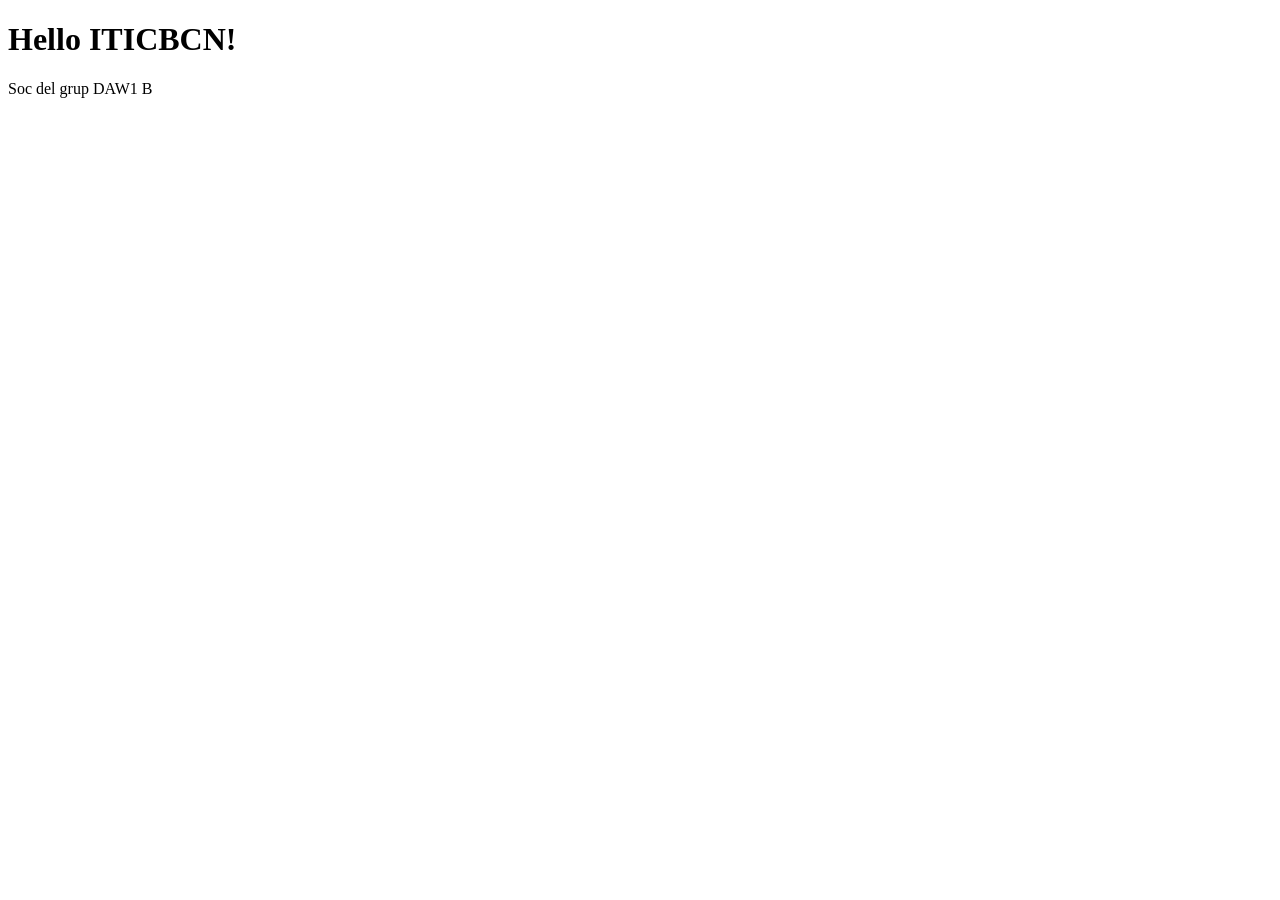
<file: A0/index.html>
<!doctype html>
<html>
    <head>
        <meta charset="UTF-8">
        <title>First Page</title>
    </head>

    <body>
        <header>
            <h1>Hello ITICBCN!</h1>
        </header>

        <main>
            <p>Soc del grup DAW1 B</p>
        </main>
    </body>
</html>
</file>
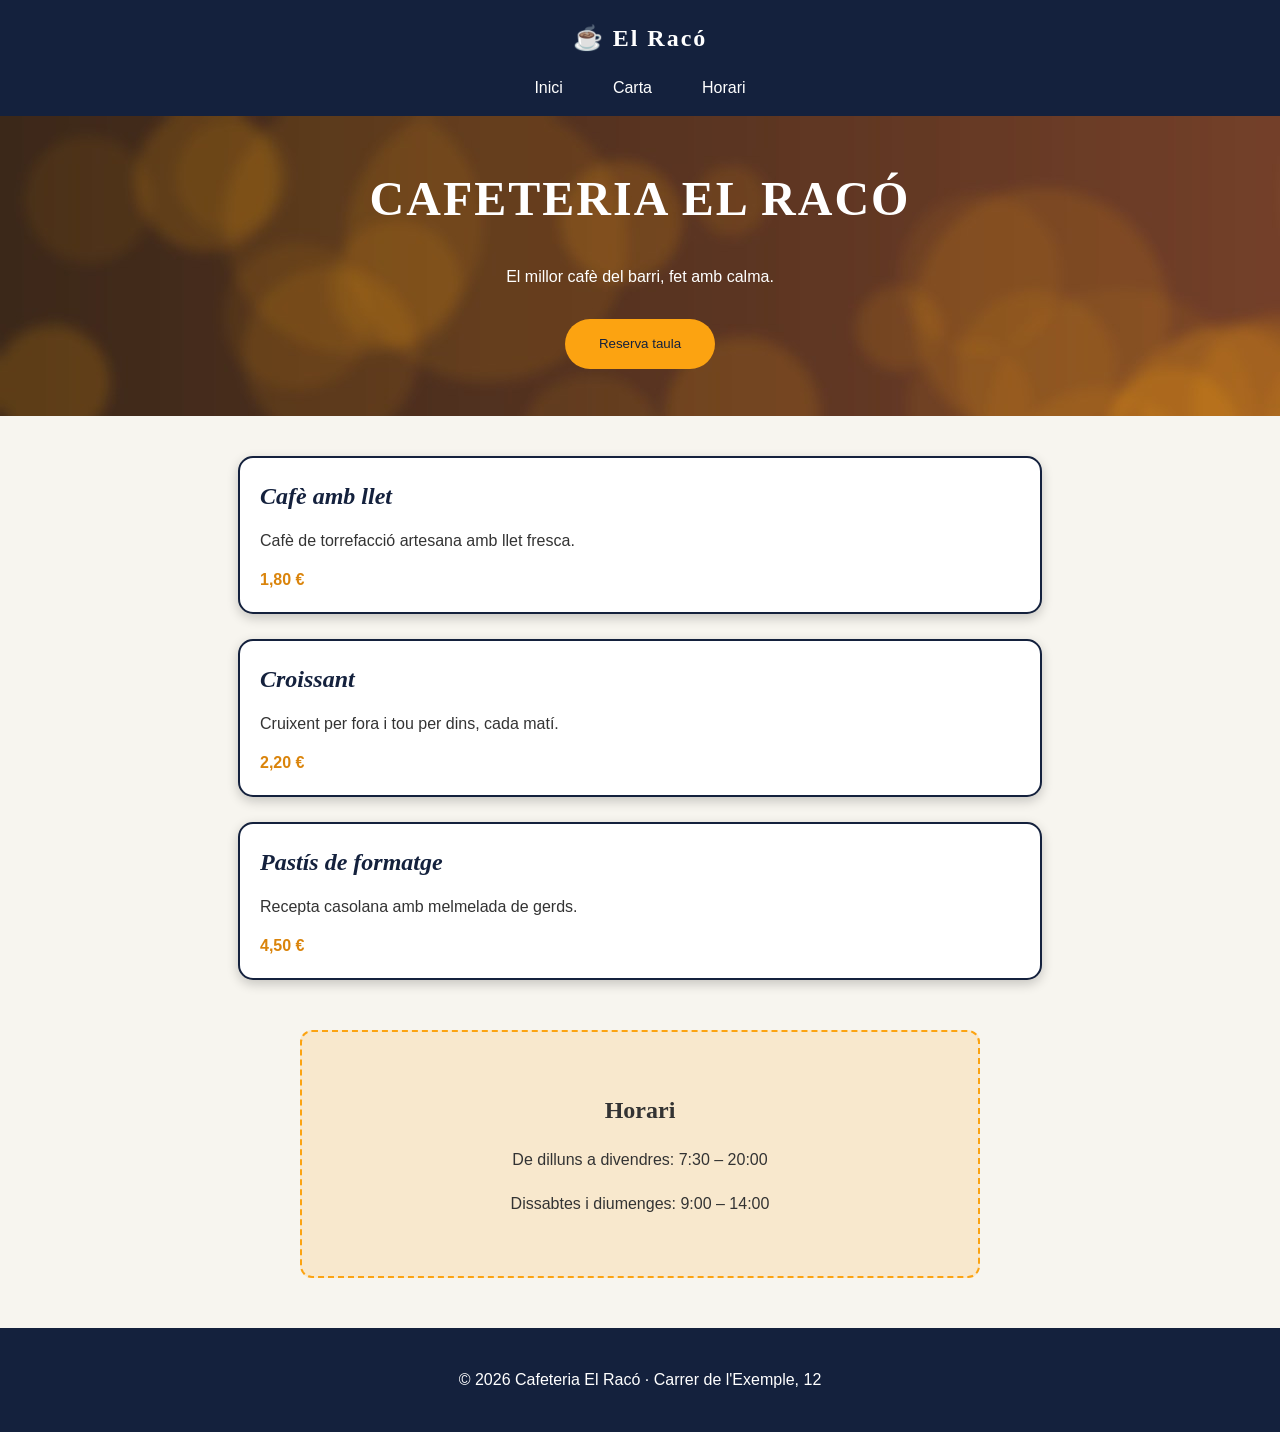
<file: A3/index.html>
<!doctype html>
<html lang="ca">
    <head>
        <meta charset="UTF-8">
        <title>Cafeteria El Racó</title>
        <meta
            name="description"
            content="Cafeteria El Racó: el millor cafe del barri, fet amb calma."
        >
        <link href="global.css" rel="stylesheet">
        <link href="/assets/favicon.svg" rel="icon">
    </head>

    <body>
        <header>
            <h2>☕ El Racó</h2>

            <nav>
                <ul>
                    <li><a href="index.html" target="_self">Inici</a></li>
                    <li><a href="carta.html" target="_self">Carta</a></li>
                    <li><a href="horari.html" target="_self">Horari</a></li>
                </ul>
            </nav>
        </header>
        <main>
            <div id="presentation">
                <h1 id="titol">CAFETERIA EL RACÓ</h1>
                <p>El millor cafè del barri, fet amb calma.</p>
                <button type="button" class="boto">Reserva taula</button>
            </div>

            <div id="products-cards">
                <div class="targeta">
                    <div>
                        <h2>Cafè amb llet</h2>
                        <span
                            >Cafè de torrefacció artesana amb llet fresca.</span
                        >
                        <span class="preu">1,80 &euro;</span>
                    </div>
                </div>
                <div class="targeta">
                    <div>
                        <h2>Croissant</h2>
                        <span
                            >Cruixent per fora i tou per dins, cada matí.</span
                        >
                        <span class="preu">2,20 &euro;</span>
                    </div>
                </div>
                <div class="targeta">
                    <div>
                        <h2>Pastís de formatge</h2>
                        <span>Recepta casolana amb melmelada de gerds.</span>
                        <span class="preu">4,50 &euro;</span>
                    </div>
                </div>
            </div>

            <div id="horari">
                <div id="horari-content">
                    <h2>Horari</h2>
                    <span>De dilluns a divendres: 7:30 &ndash; 20:00</span>
                    <span>Dissabtes i diumenges: 9:00 &ndash; 14:00</span>
                </div>
            </div>
        </main>
        <footer>
            <span
                >&copy; 2026 Cafeteria El Racó &middot; Carrer de l'Exemple,
                12</span
            >
        </footer>
    </body>
</html>
</file>
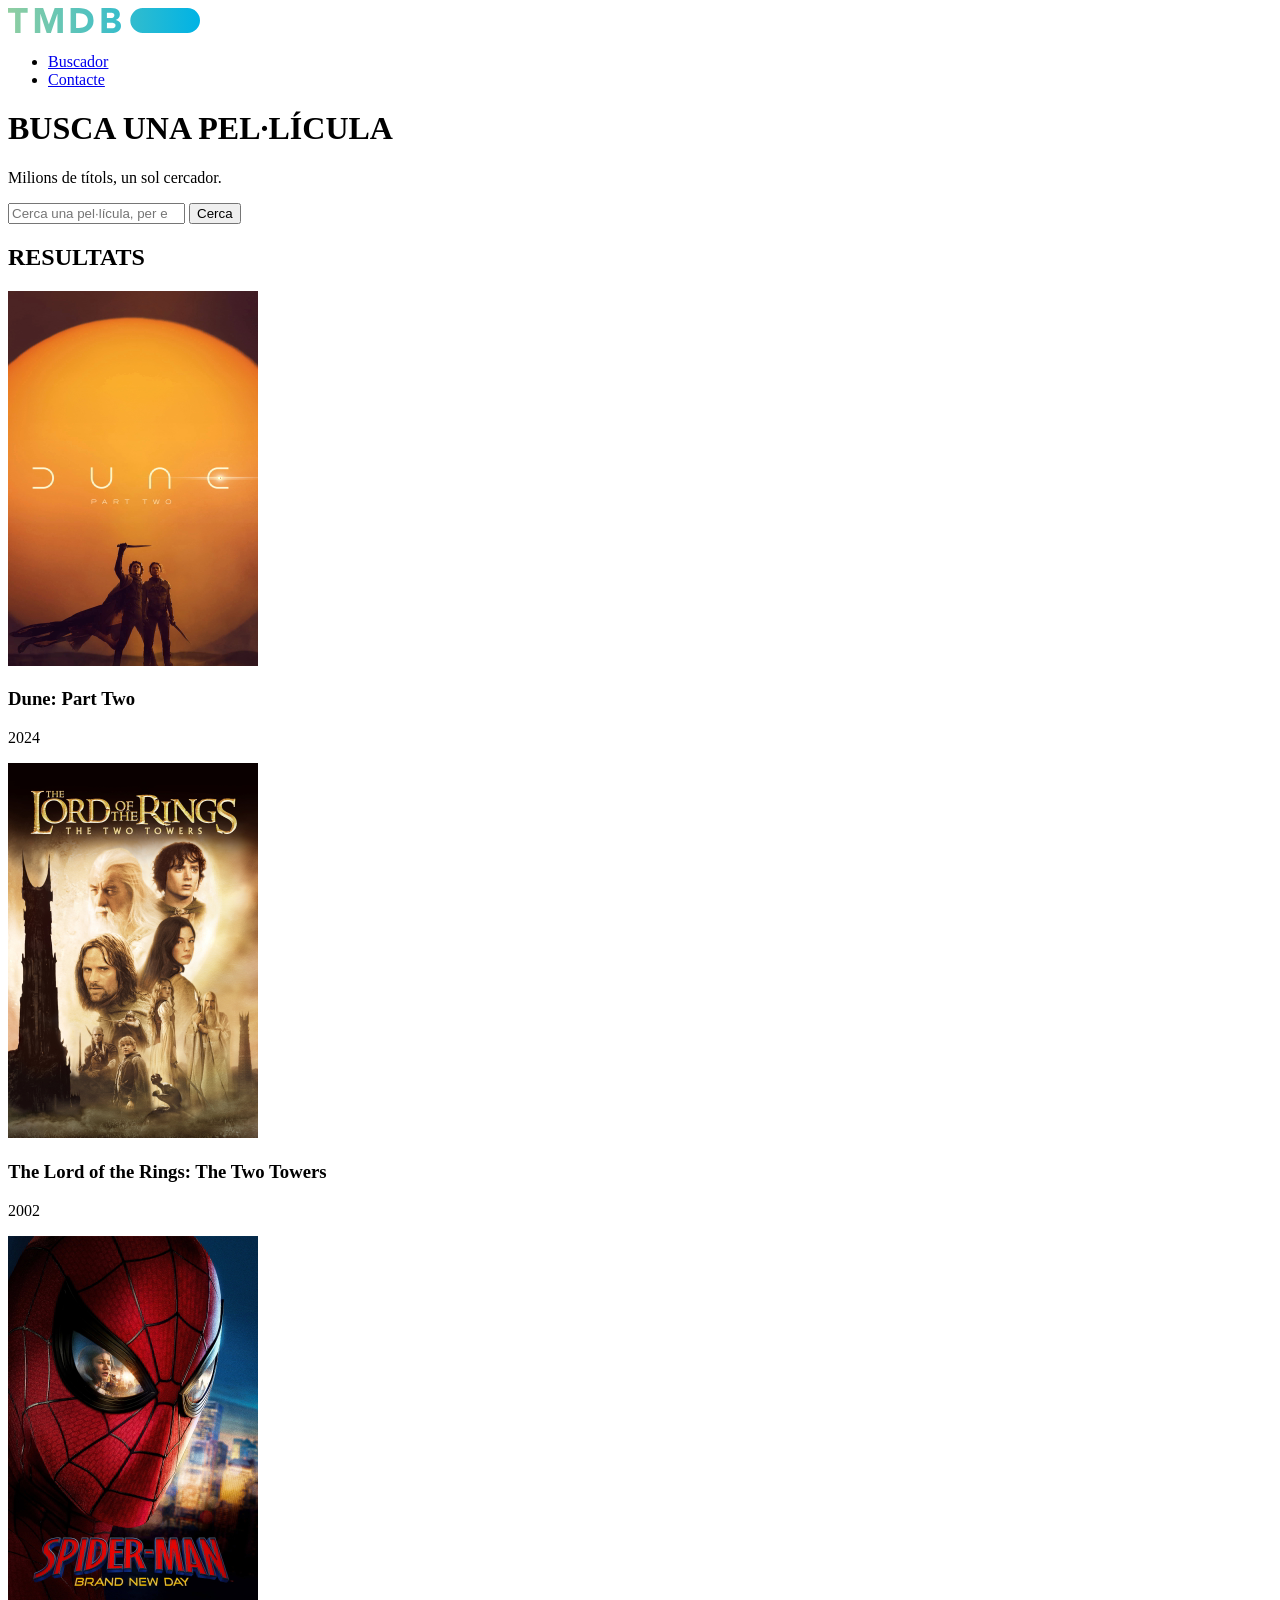
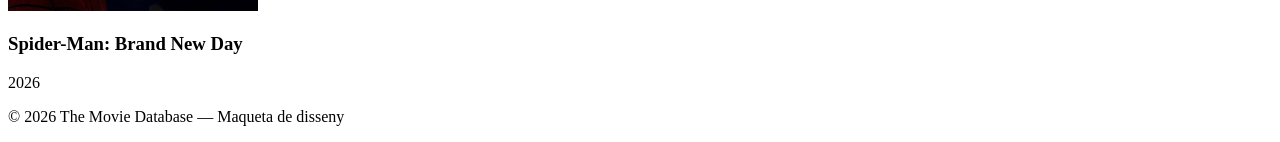
<file: RA2/A2/index.html>
<!doctype html>
<html lang="ca">
    <head>
        <meta charset="UTF-8">
        <title>The Movie Database</title>
        <meta
            name="description"
            content="The Movie Database (TMDB) is a popular, user editable database for movies and TV shows."
        >
        <!-- SPDX-SnippetBegin -->
        <!-- SPDX-SnippetCopyrightText: Copyright (C) 2024 Aksel Tinfat -->
        <!-- SPDX-License-Identifier: CC0-1.0 -->
        <link href="./assets/favicon.png" rel="icon">
        <!-- SPDX-SnippetEnd -->
    </head>

    <body>
        <header>
            <nav>
                <a href="https://www.themoviedb.org/" target="_blank"
                    ><img
                        src="./assets/images/logo.svg"
                        height="25"
                        alt="The Movie Database"
                    ></a
                >
                <ul>
                    <li><a href="./index.html" target="_self">Buscador</a></li>
                    <li>
                        <a href="./contacte.html" target="_self">Contacte</a>
                    </li>
                </ul>
            </nav>
        </header>

        <main>
            <div id="presentation">
                <h1>BUSCA UNA PEL·LÍCULA</h1>
                <p>Milions de títols, un sol cercador.</p>
                <search>
                    <form
                        method="get"
                        action="https://www.themoviedb.org/search"
                    >
                        <label for="movie"></label>
                        <input
                            type="search"
                            name="query"
                            id="movie"
                            placeholder="Cerca una pel·lícula, per exemple «Dune»..."
                            required
                        >
                        <button type="submit">Cerca</button>
                    </form>
                </search>
            </div>
            <div>
                <h2>RESULTATS</h2>

                <div id="results-cards">
                    <div>
                        <img
                            src="./assets/images/duneparttwo.jpeg"
                            width="250"
                            alt="Dune: Part Two"
                        >
                        <div>
                            <h3>Dune: Part Two</h3>
                            <p>2024</p>
                        </div>
                    </div>
                    <div>
                        <img
                            src="./assets/images/tlotrtwotowers.jpeg"
                            width="250"
                            alt="The Lord of the Rings: The Two Towers"
                        >
                        <div>
                            <h3>The Lord of the Rings: The Two Towers</h3>
                            <p>2002</p>
                        </div>
                    </div>
                    <div>
                        <img
                            src="./assets/images/spidermanbrandnewday.jpeg"
                            width="250"
                            alt="Spider-Man: Brand New Day"
                        >
                        <div>
                            <h3>Spider-Man: Brand New Day</h3>
                            <p>2026</p>
                        </div>
                    </div>
                </div>
            </div>
        </main>

        <footer>
            <p>&#169; 2026 The Movie Database &mdash; Maqueta de disseny</p>
        </footer>
    </body>
</html>
</file>
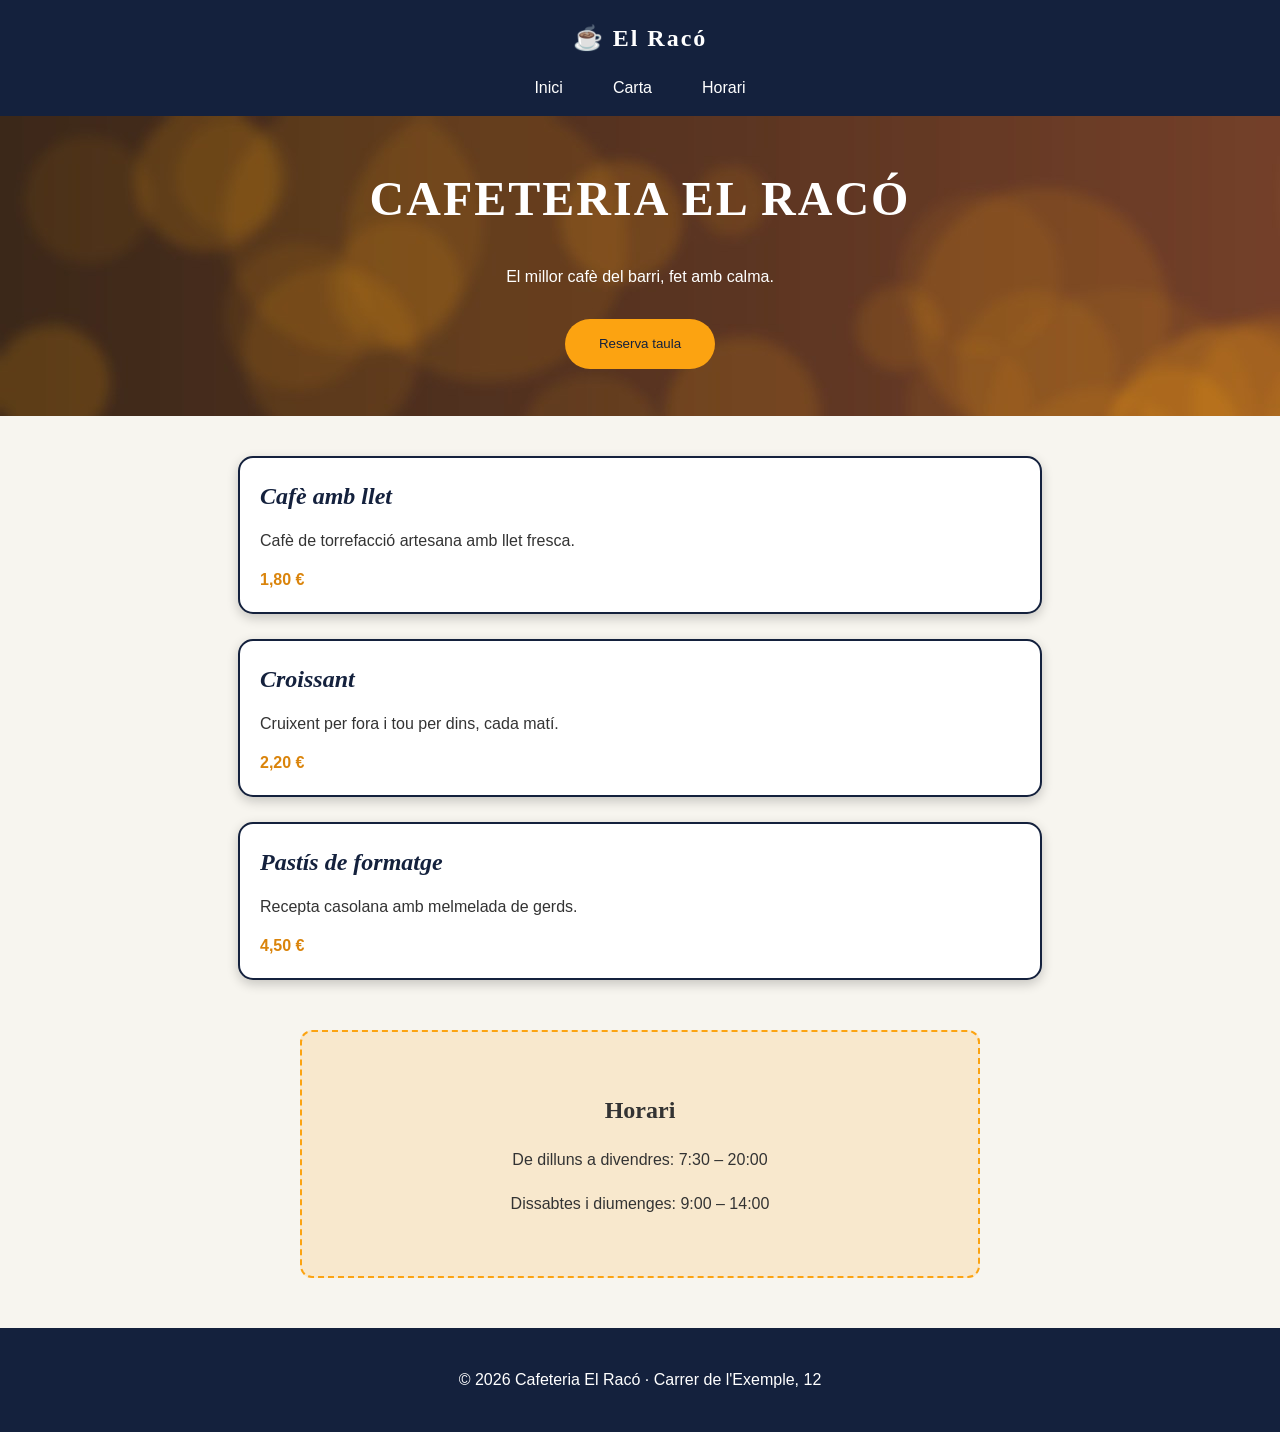
<file: RA2/A3/index.html>
<!doctype html>
<html lang="ca">
    <head>
        <meta charset="UTF-8">
        <title>Cafeteria El Racó</title>
        <meta
            name="description"
            content="Cafeteria El Racó: el millor cafe del barri, fet amb calma."
        >
        <link href="./styles/global.css" rel="stylesheet">
        <link href="./assets/favicon.svg" rel="icon">
    </head>

    <body>
        <header>
            <h2>☕ El Racó</h2>

            <nav>
                <ul>
                    <li><a href="./index.html" target="_self">Inici</a></li>
                    <li><a href="./carta.html" target="_self">Carta</a></li>
                    <li><a href="./horari.html" target="_self">Horari</a></li>
                </ul>
            </nav>
        </header>
        <main>
            <div id="presentation">
                <h1 id="titol">CAFETERIA EL RACÓ</h1>
                <p>El millor cafè del barri, fet amb calma.</p>
                <button type="button" class="boto">Reserva taula</button>
            </div>

            <div id="products-cards">
                <div class="targeta">
                    <div>
                        <h2>Cafè amb llet</h2>
                        <span
                            >Cafè de torrefacció artesana amb llet fresca.</span
                        >
                        <span class="preu">1,80 &euro;</span>
                    </div>
                </div>
                <div class="targeta">
                    <div>
                        <h2>Croissant</h2>
                        <span
                            >Cruixent per fora i tou per dins, cada matí.</span
                        >
                        <span class="preu">2,20 &euro;</span>
                    </div>
                </div>
                <div class="targeta">
                    <div>
                        <h2>Pastís de formatge</h2>
                        <span>Recepta casolana amb melmelada de gerds.</span>
                        <span class="preu">4,50 &euro;</span>
                    </div>
                </div>
            </div>

            <div id="horari">
                <div id="horari-content">
                    <h2>Horari</h2>
                    <span>De dilluns a divendres: 7:30 &ndash; 20:00</span>
                    <span>Dissabtes i diumenges: 9:00 &ndash; 14:00</span>
                </div>
            </div>
        </main>
        <footer>
            <span
                >&copy; 2026 Cafeteria El Racó &middot; Carrer de l'Exemple,
                12</span
            >
        </footer>
    </body>
</html>
</file>
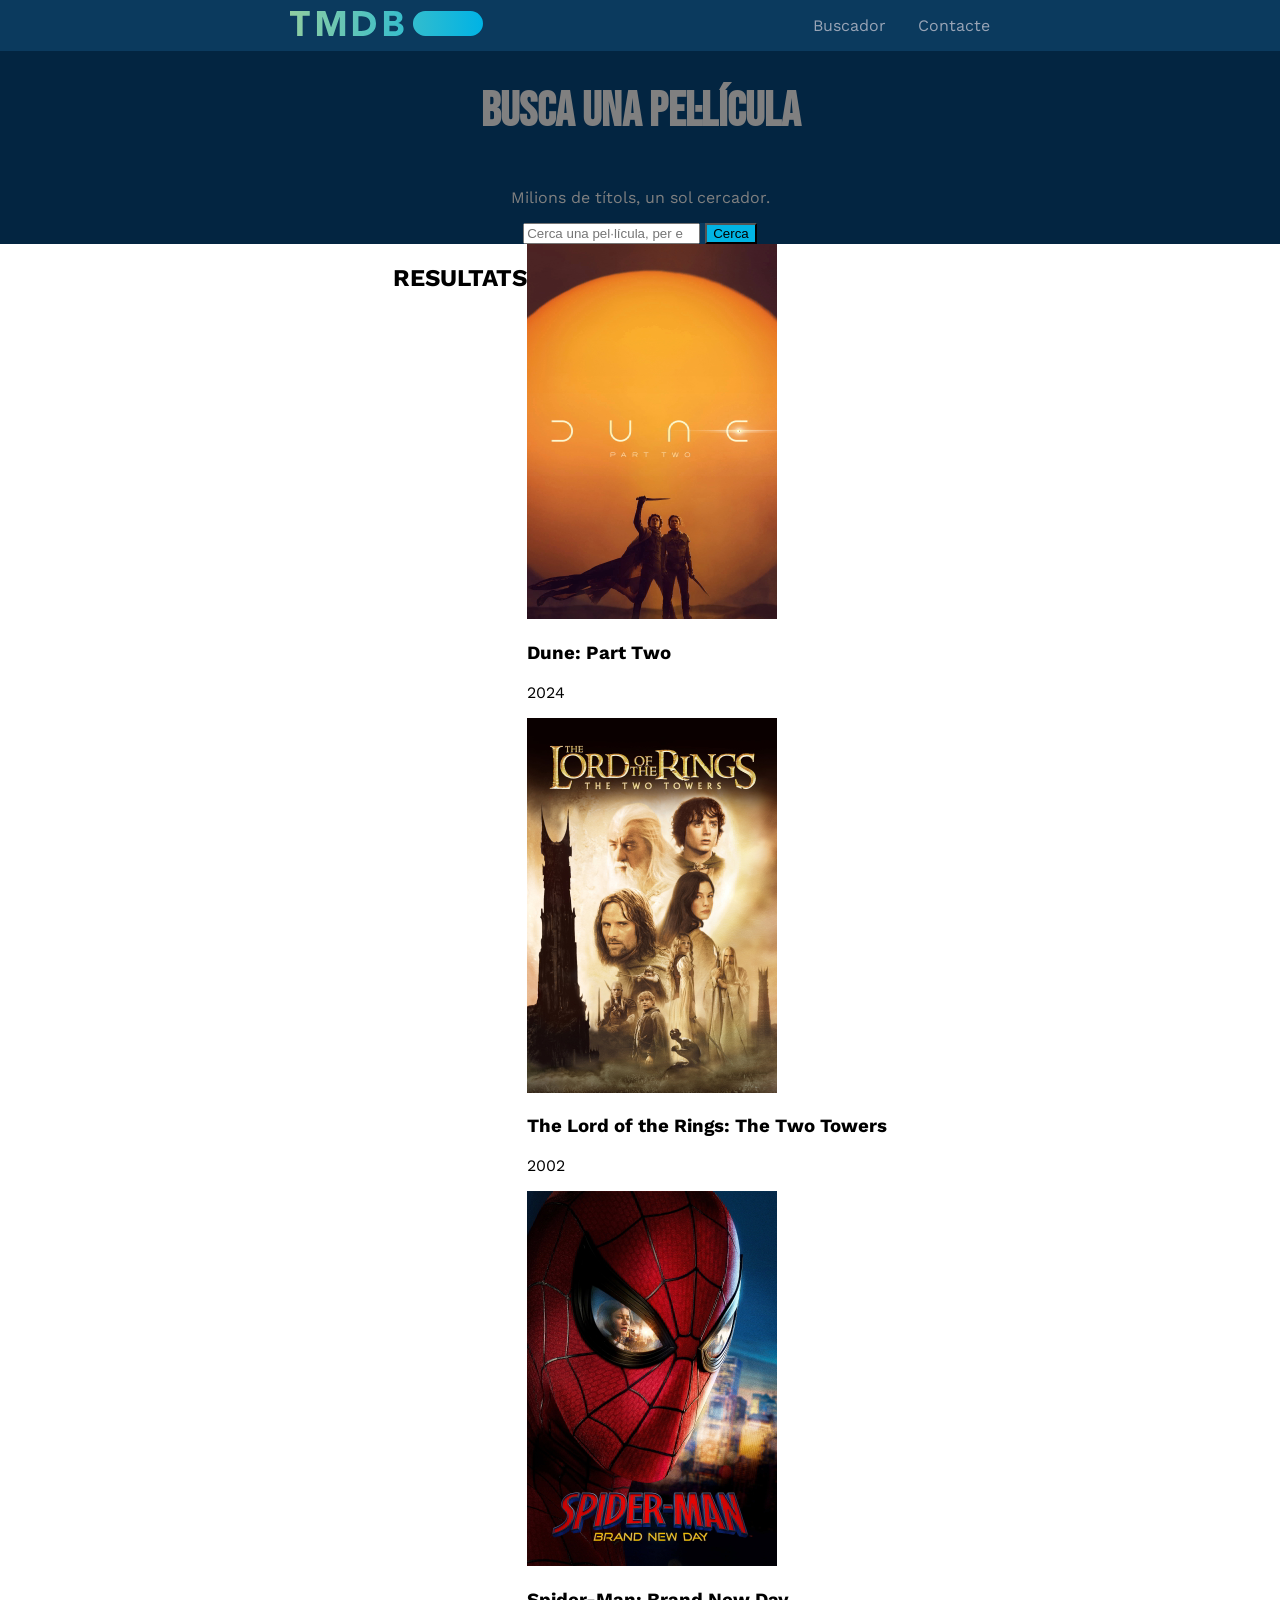
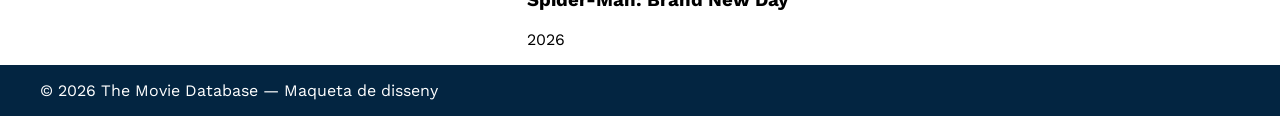
<file: RA2/A4/index.html>
<!doctype html>
<html lang="ca">
    <head>
        <meta charset="UTF-8">
        <title>The Movie Database</title>
        <meta
            name="description"
            content="The Movie Database (TMDB) is a popular, user editable database for movies and TV shows."
        >
        <link href="./styles/global.css" rel="stylesheet">
        <!-- SPDX-SnippetBegin -->
        <!-- SPDX-SnippetCopyrightText: Copyright (C) 2024 Aksel Tinfat -->
        <!-- SPDX-License-Identifier: CC0-1.0 -->
        <link href="./assets/favicon.png" rel="icon">
        <!-- SPDX-SnippetEnd -->
    </head>

    <body>
        <header>
            <nav>
                <a href="https://www.themoviedb.org/" target="_blank"
                    ><img
                        src="./assets/images/logo.svg"
                        height="25"
                        alt="The Movie Database"
                    ></a
                >

                <ul>
                    <li><a href="./index.html" target="_self">Buscador</a></li>
                    <li>
                        <a href="./contacte.html" target="_self">Contacte</a>
                    </li>
                </ul>
            </nav>
        </header>

        <main>
            <div id="presentation" class="buscador">
                <h1>BUSCA UNA PEL·LÍCULA</h1>
                <p>Milions de títols, un sol cercador.</p>
                <search>
                    <form
                        method="get"
                        action="https://www.themoviedb.org/search"
                    >
                        <label for="movie"></label>
                        <input
                            type="search"
                            name="query"
                            id="movie"
                            placeholder="Cerca una pel·lícula, per exemple «Dune»..."
                            required
                        >
                        <button type="submit">Cerca</button>
                    </form>
                </search>
            </div>
            <div id="results-cards" class="pelicules">
                <h2>RESULTATS</h2>
                <div class="resultats">
                    <div class="targeta">
                        <img
                            src="./assets/images/duneparttwo.jpeg"
                            width="250"
                            alt="Dune: Part Two"
                        >
                        <div>
                            <h3>Dune: Part Two</h3>
                            <p>2024</p>
                        </div>
                    </div>
                    <div class="targeta">
                        <img
                            src="./assets/images/tlotrtwotowers.jpeg"
                            width="250"
                            alt="The Lord of the Rings: The Two Towers"
                        >
                        <div>
                            <h3>The Lord of the Rings: The Two Towers</h3>
                            <p>2002</p>
                        </div>
                    </div>
                    <div class="targeta">
                        <img
                            src="./assets/images/spidermanbrandnewday.jpeg"
                            width="250"
                            alt="Spider-Man: Brand New Day"
                        >
                        <div>
                            <h3>Spider-Man: Brand New Day</h3>
                            <p>2026</p>
                        </div>
                    </div>
                </div>
            </div>
        </main>

        <footer>
            <p>&#169; 2026 The Movie Database &mdash; Maqueta de disseny</p>
        </footer>
    </body>
</html>
</file>
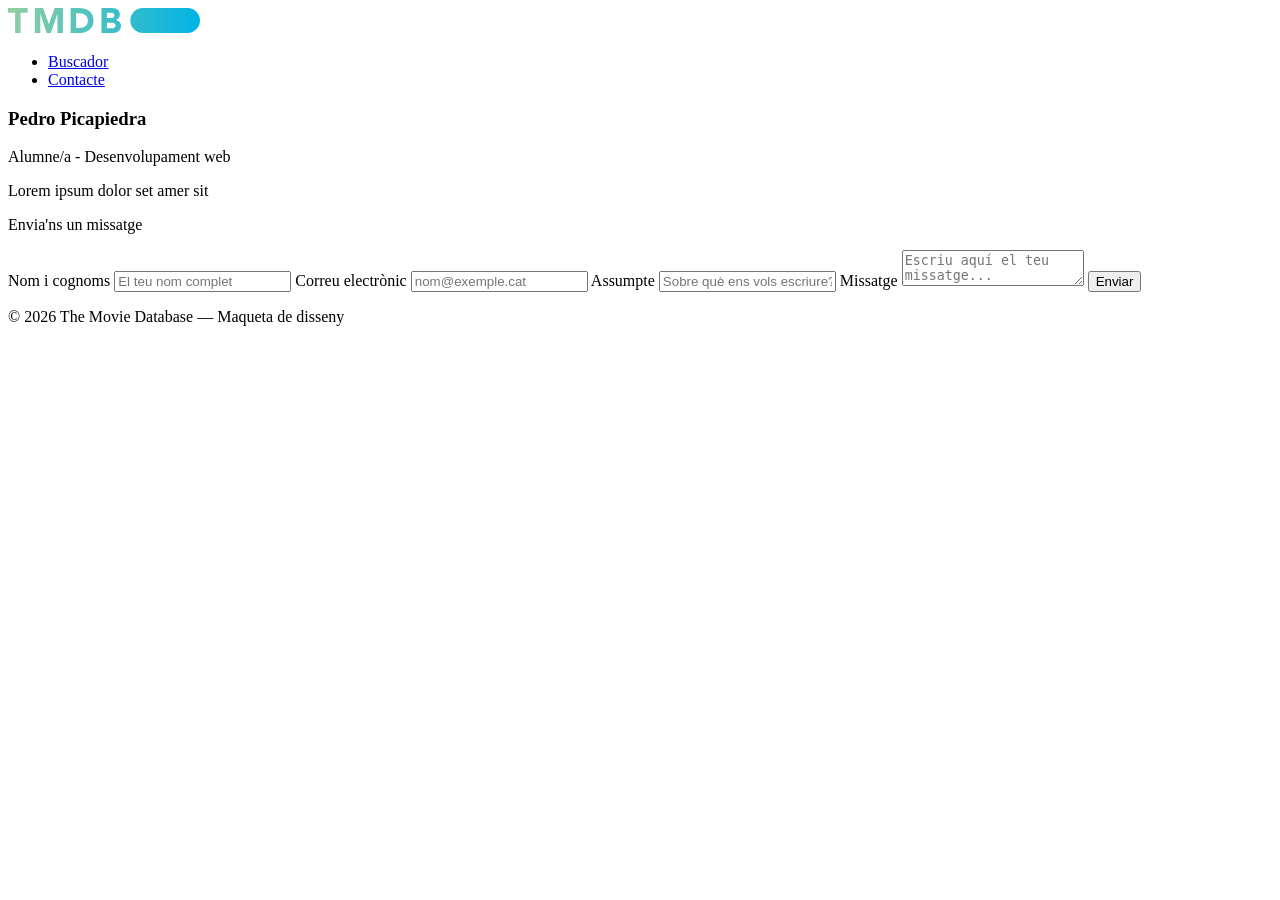
<file: RA2/A2/contacte.html>
<!doctype html>
<html lang="ca">
    <head>
        <meta charset="UTF-8">
        <title>The Movie Database</title>
        <meta
            name="description"
            content="The Movie Database (TMDB) is a popular, user editable database for movies and TV shows."
        >
        <!-- SPDX-SnippetBegin -->
        <!-- SPDX-SnippetCopyrightText: Copyright (C) 2024 Aksel Tinfat -->
        <!-- SPDX-License-Identifier: CC0-1.0 -->
        <link href="./assets/favicon.png" rel="icon">
        <!-- SPDX-SnippetEnd -->
    </head>
    <body>
        <header>
            <nav>
                <a href="https://www.themoviedb.org/" target="_blank">
                    <img
                        src="./assets/images/logo.svg"
                        height="25"
                        alt="The Movie Database"
                    >
                </a>
                <ul>
                    <li>
                        <a href="./index.html" target="_self">Buscador</a>
                    </li>
                    <li>
                        <a href="./contacte.html" target="_self">Contacte</a>
                    </li>
                </ul>
            </nav>
        </header>
        <main>
            <div id="credits">
                <!-- img src="" -->
                <h3>Pedro Picapiedra</h3>
                <span> Alumne/a - Desenvolupament web </span>
                <p>Lorem ipsum dolor set amer sit</p>
            </div>
            <div id="contact-us">
                <p>Envia'ns un missatge</p>
                <form>
                    <label for="name"> Nom i cognoms </label>
                    <input
                        type="text"
                        placeholder="El teu nom complet"
                        required
                        id="name"
                        name="name"
                    >
                    <label for="e-mail"> Correu electrònic </label>
                    <input
                        type="email"
                        placeholder="nom@exemple.cat"
                        required
                        id="e-mail"
                        name="e-mail"
                    >
                    <label for="subject"> Assumpte </label>
                    <input
                        type="text"
                        placeholder="Sobre què ens vols escriure?"
                        required
                        id="subject"
                        name="subject"
                    >
                    <label for="message"> Missatge </label>
                    <textarea
                        type="text"
                        placeholder="Escriu aquí el teu missatge..."
                        required
                        id="message"
                        name="message"
                    ></textarea>
                    <button type="submit">Enviar</button>
                </form>
            </div>
        </main>
        <footer>
            <p>&#169; 2026 The Movie Database &mdash; Maqueta de disseny</p>
        </footer>
    </body>
</html>
</file>
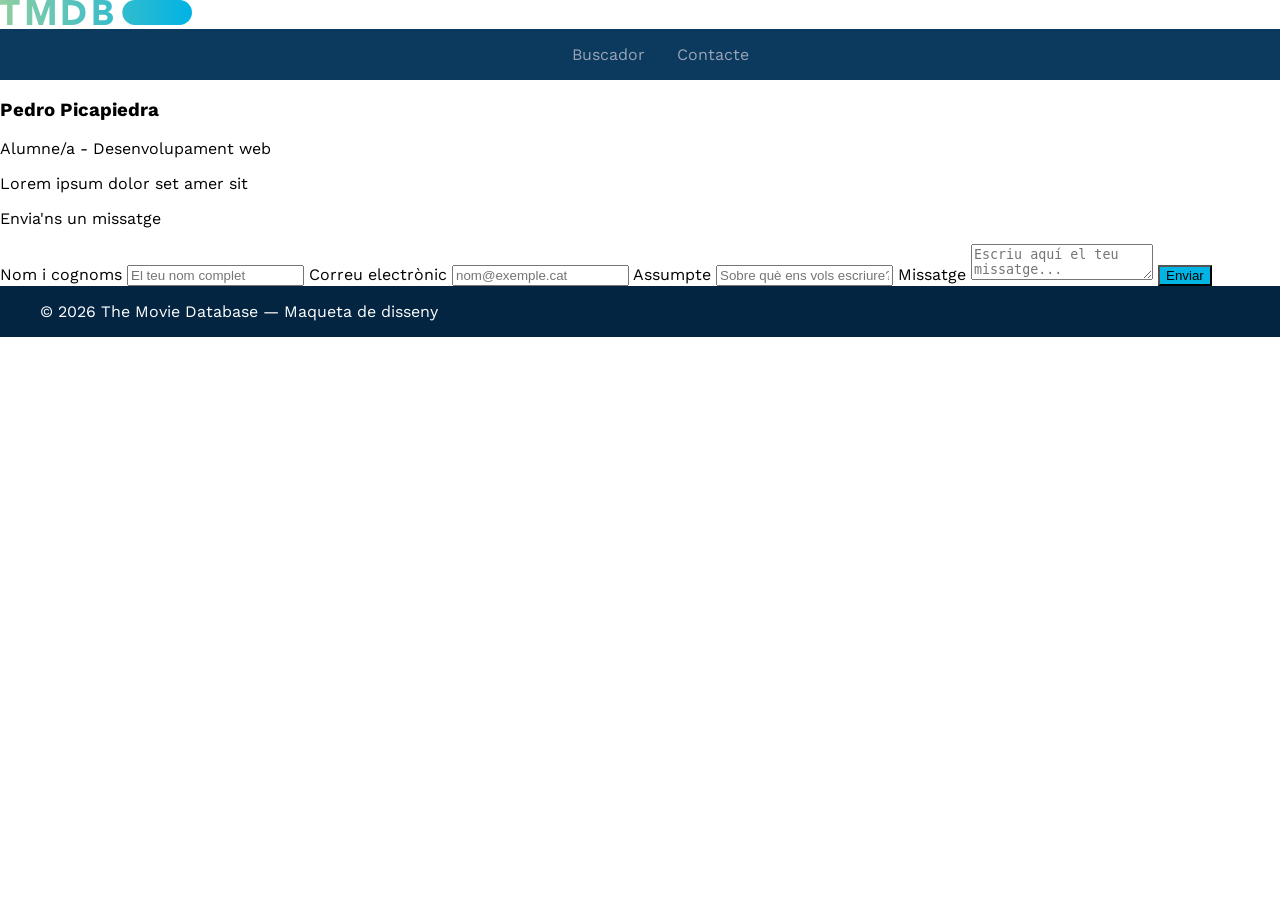
<file: RA2/A4/contacte.html>
<!doctype html>
<html lang="ca">
    <head>
        <meta charset="UTF-8">
        <title>The Movie Database</title>
        <meta
            name="description"
            content="The Movie Database (TMDB) is a popular, user editable database for movies and TV shows."
        >
        <link href="./styles/global.css" rel="stylesheet">
        <!-- SPDX-SnippetBegin -->
        <!-- SPDX-SnippetCopyrightText: Copyright (C) 2024 Aksel Tinfat -->
        <!-- SPDX-License-Identifier: CC0-1.0 -->
        <link href="./assets/favicon.png" rel="icon">
        <!-- SPDX-SnippetEnd -->
    </head>
    <body>
        <header>
            <a href="https://www.themoviedb.org/" target="_blank">
                <img
                    src="./assets/images/logo.svg"
                    height="25"
                    alt="The Movie Database"
                >
            </a>
            <nav>
                <ul>
                    <li>
                        <a href="./index.html" target="_self">Buscador</a>
                    </li>
                    <li>
                        <a href="./contacte.html" target="_self">Contacte</a>
                    </li>
                </ul>
            </nav>
        </header>
        <main>
            <div id="credits">
                <!-- img src="" -->
                <h3>Pedro Picapiedra</h3>
                <span> Alumne/a - Desenvolupament web </span>
                <p>Lorem ipsum dolor set amer sit</p>
            </div>
            <div id="contact-us">
                <p>Envia'ns un missatge</p>
                <form>
                    <label for="name"> Nom i cognoms </label>
                    <input
                        type="text"
                        placeholder="El teu nom complet"
                        required
                        id="name"
                        name="name"
                    >
                    <label for="e-mail"> Correu electrònic </label>
                    <input
                        type="email"
                        placeholder="nom@exemple.cat"
                        required
                        id="e-mail"
                        name="e-mail"
                    >
                    <label for="subject"> Assumpte </label>
                    <input
                        type="text"
                        placeholder="Sobre què ens vols escriure?"
                        required
                        id="subject"
                        name="subject"
                    >
                    <label for="message"> Missatge </label>
                    <textarea
                        type="text"
                        placeholder="Escriu aquí el teu missatge..."
                        required
                        id="message"
                        name="message"
                    ></textarea>
                    <button type="submit">Enviar</button>
                </form>
            </div>
        </main>
        <footer>
            <p>&#169; 2026 The Movie Database &mdash; Maqueta de disseny</p>
        </footer>
    </body>
</html>
</file>
<file: A3/global.css>
* {
    /*font-family: Arial, Helvetica, sans-serif;*/
    font-family: sans-serif;
}

body {
    margin: 0px;
    background-color: #f7f5ef;
    color: #333;
    line-height: 1.5;
}

h1,
h2 {
    /*font-family: Georgia, "Times New Roman", serif;*/
    font-family: serif;
}

header {
    display: flex;
    flex-direction: column;
    align-items: center;
    background-color: #14213d;
    color: #fff;

    & h2 {
        letter-spacing: 2px;
    }

    & ul {
        padding-left: 0px;
        margin-top: 0px;
        list-style-type: none;
        display: flex;
        flex-direction: row;
        gap: 50px;

        & a {
            color: #fff;
            text-decoration: none;
        }

        & a:hover {
            color: #fca311;
            text-decoration: underline;
        }
    }
}

#presentation {
    display: flex;
    flex-direction: column;
    align-items: center;
    justify-content: center;
    background-image: url("./assets/cafe.jpg");
    background-color: #14213d;
    height: 300px;

    & #titol {
        letter-spacing: 2px;
        color: #fff;
        margin: 0px;
    }
    & p {
        color: white;
        margin: 30px;
    }
    & .boto {
        background-color: rgb(252, 163, 17);
        color: #14213d;
        border-radius: 30px;
        border-style: none;
        width: 150px;
        height: 50px;
    }
    & .boto:hover {
        background-color: #fff;
    }
    & h1 {
        font-size: xxx-large;
        margin-bottom: 0px;
    }
}

#products-cards {
    display: flex;
    flex-direction: column;
    align-items: center;
    gap: 25px;
    margin-top: 40px;

    & .targeta {
        width: 800px;
        background-color: white;
        border-width: 2px;
        border-color: #14213d;
        border-radius: 15px;
        border-style: solid;
        box-shadow: 0 4px 12px rgba(0, 0, 0, 0.2);
        & h2 {
            color: #14213d;
            font-style: italic;
            margin: 0px;
        }

        & .preu {
            color: rgb(218, 132, 11);
            font-weight: bold;
        }
        & div {
            display: flex;
            flex-direction: column;
            margin: 20px;
        }

        & span {
            padding-top: 15px;
        }
    }
}

#horari {
    margin-left: 300px;
    margin-right: 300px;
    margin-top: 50px;
    margin-bottom: 50px;

    & #horari-content {
        padding: 40px;
        display: flex;
        flex-direction: column;
        align-items: center;
        /*width: 600px;*/
        background-color: rgba(252, 163, 17, 0.15);
        border-width: 2px;
        border-color: #fca311;
        border-radius: 12px;
        border-style: dashed;

        & span {
            padding-bottom: 20px;
        }
    }
}

footer {
    display: flex;
    justify-content: center;
    padding: 40px;
    background-color: #14213d;
    color: white;
}
</file>
<file: RA2/A3/styles/global.css>
* {
    /*font-family: Arial, Helvetica, sans-serif;*/
    font-family: sans-serif;
}

body {
    margin: 0px;
    background-color: #f7f5ef;
    color: #333;
    line-height: 1.5;
}

h1,
h2 {
    /*font-family: Georgia, "Times New Roman", serif;*/
    font-family: serif;
}

header {
    display: flex;
    flex-direction: column;
    align-items: center;
    background-color: #14213d;
    color: #fff;

    & h2 {
        letter-spacing: 2px;
    }

    & ul {
        padding-left: 0px;
        margin-top: 0px;
        list-style-type: none;
        display: flex;
        flex-direction: row;
        gap: 50px;

        & a {
            color: #fff;
            text-decoration: none;
        }

        & a:hover {
            color: #fca311;
            text-decoration: underline;
        }
    }
}

#presentation {
    display: flex;
    flex-direction: column;
    align-items: center;
    justify-content: center;
    background-image: url("../assets/images/cafe.jpg");
    background-color: #14213d;
    height: 300px;

    & #titol {
        letter-spacing: 2px;
        color: #fff;
        margin: 0px;
    }
    & p {
        color: white;
        margin: 30px;
    }
    & .boto {
        background-color: rgb(252, 163, 17);
        color: #14213d;
        border-radius: 30px;
        border-style: none;
        width: 150px;
        height: 50px;
    }
    & .boto:hover {
        background-color: #fff;
    }
    & h1 {
        font-size: xxx-large;
        margin-bottom: 0px;
    }
}

#products-cards {
    display: flex;
    flex-direction: column;
    align-items: center;
    gap: 25px;
    margin-top: 40px;

    & .targeta {
        width: 800px;
        background-color: white;
        border-width: 2px;
        border-color: #14213d;
        border-radius: 15px;
        border-style: solid;
        box-shadow: 0 4px 12px rgba(0, 0, 0, 0.2);
        & h2 {
            color: #14213d;
            font-style: italic;
            margin: 0px;
        }

        & .preu {
            color: rgb(218, 132, 11);
            font-weight: bold;
        }
        & div {
            display: flex;
            flex-direction: column;
            margin: 20px;
        }

        & span {
            padding-top: 15px;
        }
    }
}

#horari {
    margin-left: 300px;
    margin-right: 300px;
    margin-top: 50px;
    margin-bottom: 50px;

    & #horari-content {
        padding: 40px;
        display: flex;
        flex-direction: column;
        align-items: center;
        /*width: 600px;*/
        background-color: rgba(252, 163, 17, 0.15);
        border-width: 2px;
        border-color: #fca311;
        border-radius: 12px;
        border-style: dashed;

        & span {
            padding-bottom: 20px;
        }
    }
}

footer {
    display: flex;
    justify-content: center;
    padding: 40px;
    background-color: #14213d;
    color: white;
}
</file>
<file: RA2/A4/styles/global.css>
@font-face {
	font-family: "Work Sans";
	src: url(../assets/fonts/WorkSans-VariableFont_wght.ttf) format("opentype");
	font-style: normal;
}

@font-face {
	font-family: "Bebas Neue";
	src: url(../assets/fonts/BebasNeue-Regular.ttf) format("opentype");
	font-style: normal;
}

body {
    /*color: rgb(80, 92, 111);*/
    font-family: Work Sans, sans;
    margin: 0px;
    /*min-height: 100vh;
    display: flex;
    flex-direction: column;*/
}

header {
/*
    background-color: #0b3a5e;
    display: flex;
	flex-direction: row;
    justify-content: space-evenly;
    align-items: center;*/
}

nav {
  background-color: #0b3a5e;
    display: flex;
	flex-direction: row;
	justify-content: space-evenly;
	align-items: center;
    & ul {
        display: flex;
	flex-direction: row;
        list-style-type: none;
	gap: 32px;
        & li {
            /*margin-left: 5px;*/
            /*margin-right: 5px;*/
            & a, & a:visited {
                text-decoration-line: none;
		color: rgb(153, 164, 182);
		
            }
		& a:hover {
	color: #01b4e4;
		}
        }
    }
}

button {
    background-color: rgb(1, 180, 228);
}

main {
    flex-grow: 1;
}

.buscador {
	background-color: #032541;
	& h1 {
	font-family: Bebas Neue, sans;
	font-size: 3rem;
	text-transform: uppercase;
	}
}

#presentation {
    /* color: rgb(0, 0, 0);*/
    color: grey;
    background-color: rgb(3, 37, 65);
    display: flex;
    flex-direction: column;
    align-items: center;
}

search {
    & > input {
        width: 300px;
    }
    background-color: rgb(11, 58, 94);
}

#results-cards {
    display: flex;
    justify-content: center;
}

footer {
	color: #ffffff;
    background-color: #032541;
    display: flex;
	flex-direction: row;
	padding-left: 40px;
	padding-right: 40px;
}

button:hover {
	color: #01b4e4;
}
</file>
